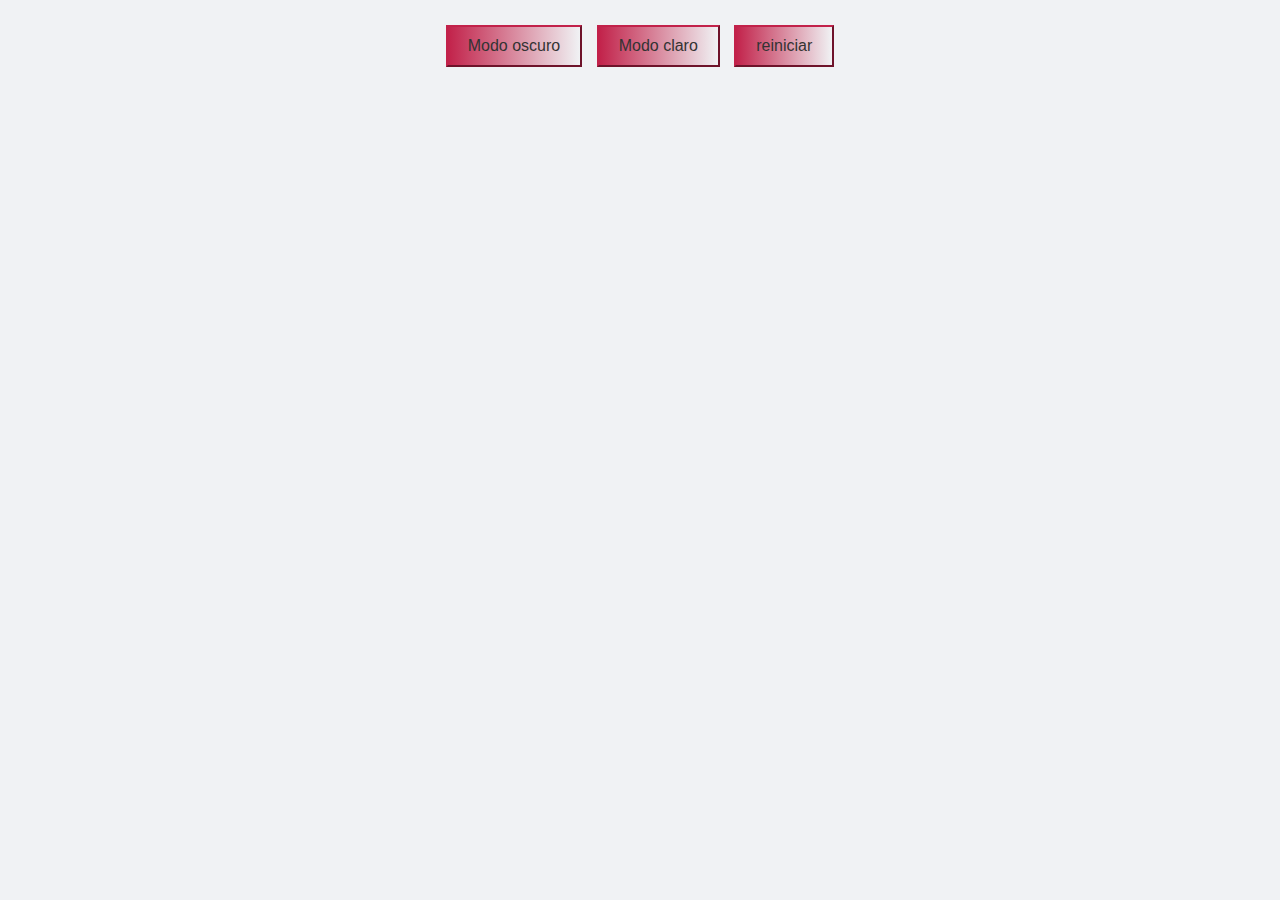
<file: Practicas/Practica 13/Index.html>
<!DOCTYPE html>
<html lang="en">
<head>
    <meta charset="UTF-8">
    <meta name="viewport" content="width=device-width, initial-scale=1.0">
    <title>Practica 13</title>
    <link rel="stylesheet" href="./Style.css">
    <link rel="stylesheet" href="https://cdnjs.cloudflare.com/ajax/libs/font-awesome/6.4.2/css/all.css" integrity="sha512-KOWhIs2d8WrPgR4lTaFgxI35LLOp5PRki/DxQvb7mlP29YZ5iJ5v8tiLWF7JLk5nDBlgPP1gHzw96cZ77oD7zQ==" crossorigin="anonymous" referrerpolicy="no-referrer" />
</head>
<body class="reset-mode">
    <button type="button" class="fa-button" id="darkModeButton">
        <i class="fas fa-moon"></i> Modo oscuro
    </button>
    
    <button type="button" class="fa-button" id="lightModeButton">
        <i class="fas fa-sun"></i> Modo claro
    </button>

    <button type="button" class="fa-button primary-color" id="resetButton">
        <i class="fas fa-undo"></i> reiniciar
    </button>

    <script src="./Script.js"></script>
    <script src="https://cdnjs.cloudflare.com/ajax/libs/font-awesome/6.4.2/css/all.min.css" integrity="sha512-z3gLpd7yknf1YoNbCzqRKc4qyor8gaKU1qmn+CShxbuBusANI9QpRohGBreCFkKxLhei6S9CQXFEbbKuqLg0DA==" crossorigin="anonymous" referrerpolicy="no-referrer"></script>
</body>
</html>
</file>
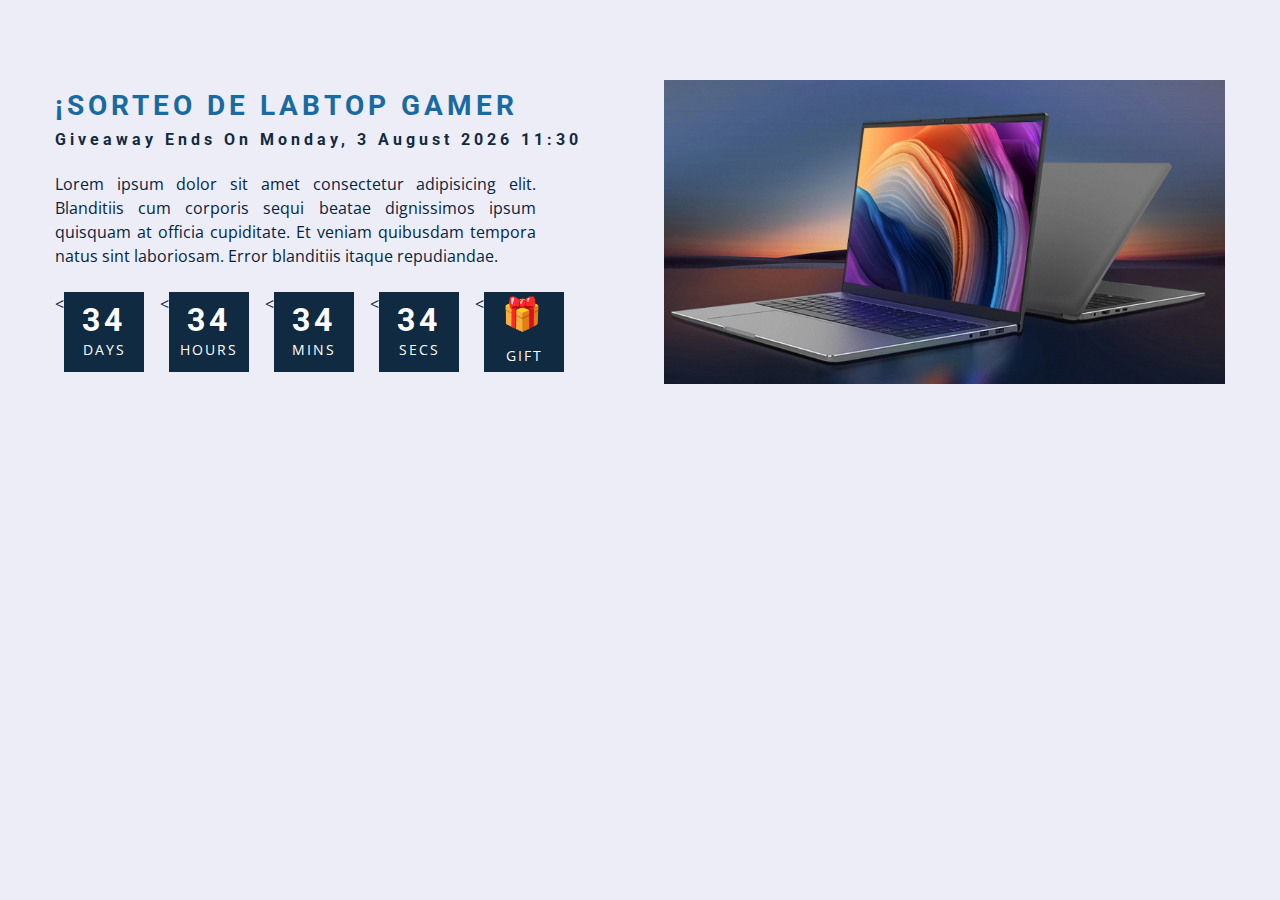
<file: Practicas/Practica 9/index.html>
<!DOCTYPE html>
<html lang="en">

<head>
  <meta charset="UTF-8" />
  <meta name="viewport" content="width=device-width, initial-scale=1.0" />
  <title>GIVEAWAY</title>

  <!-- styles -->
  <link rel="stylesheet" href="css/styles.css" />
</head>

<body>
  <section class="section-center">
  <!--info-->

  <article class="gift-info">
    <h3>¡sorteo de labtop Gamer</h3>
    <h4 class="giveaway">giveaway ends on sunday, april 24th 2020, 8:00AM</h4>
    <p>Lorem ipsum dolor sit amet consectetur adipisicing elit. Blanditiis cum corporis sequi beatae dignissimos ipsum quisquam at officia cupiditate. Et veniam quibusdam tempora natus sint laboriosam. Error blanditiis itaque repudiandae.</p>
    <div class="deadline">
      <<!-- day -->
        <div class="deadline-format">
          <div>
            <h4 class="days">34</h4>
            <span>days</span>
          </div>
        </div>
      <<!-- hours -->
      <div class="deadline-format">
        <div>
          <h4 class="hours">34</h4>
          <span>hours</span>
        </div>
      </div>
      <<!-- minutes -->
      <div class="deadline-format">
        <div>
          <h4 class="minutes">34</h4>
          <span>mins</span>
        </div>
      </div>
      <<!-- seconds -->
      <div class="deadline-format">
        <div>
          <h4 class="seconds">34</h4>
          <span>secs</span>
        </div>
      </div>
      <<!-- gift -->
      <div class="deadline-format">
          <h4>🎁</h4>
          <span>gift</span>
      </div>
    </div>
  </article>

  <article class="gift-image">
    <!--image-->
    <img src="./img/img1.JPG" alt="gift">
  </article>

  </section>

  <!-- javascript -->
  <script src="js/app.js"></script>
</body>

</html>
</file>
<file: Practicas/Practica 13/Style.css>
:root {
    --primary-color: #c2224a;
}

body {
    font-family: Arial, sans-serif;
    text-align: center;
    margin: 20px;
}


.fa-button {
    padding: 10px 20px;
    font-size: 16px;
    margin: 5px;
    cursor: pointer;
}

.dark-mode .fa-button {
    background-color: #333;
    color: var(--primary-color);
    border-color: #333;
}

.light-mode .fa-button,
.reset-mode .fa-button {
    background-color: var(--primary-color);
    color: #fff;
    border-color: var(--primary-color);
}

.primary-color {
    background-color: var(--primary-color);
    border-color: var(--primary-color);
}

.reset-mode .fa-button {
    background: linear-gradient(to right, var(--primary-color), #f0f2f4);
    color: #333;
}

.dark-mode {
    background: #7a7a7a;
}

.reset-mode {
    background-color: #f0f2f4;
}
</file>
<file: Practicas/Practica 9/css/styles.css>
/*
=============== 
Fonts
===============
*/
@import url("https://fonts.googleapis.com/css?family=Open+Sans|Roboto:400,700&display=swap");

/*
=============== 
Variables
===============
*/

:root {
  /* dark shades of primary color*/
  --clr-primary-1: hsl(205, 86%, 17%);
  --clr-primary-2: hsl(205, 77%, 27%);
  --clr-primary-3: hsl(205, 72%, 37%);
  --clr-primary-4: hsl(205, 63%, 48%);
  /* primary/main color */
  --clr-primary-5: #49a6e9;
  /* lighter shades of primary color */
  --clr-primary-6: hsl(205, 89%, 70%);
  --clr-primary-7: hsl(205, 90%, 76%);
  --clr-primary-8: hsl(205, 86%, 81%);
  --clr-primary-9: hsl(205, 90%, 88%);
  --clr-primary-10: hsl(205, 100%, 96%);
  /* darkest grey - used for headings */
  --clr-grey-1: hsl(209, 61%, 16%);
  --clr-grey-2: hsl(211, 39%, 23%);
  --clr-grey-3: hsl(209, 34%, 30%);
  --clr-grey-4: hsl(209, 28%, 39%);
  /* grey used for paragraphs */
  --clr-grey-5: hsl(209, 54%, 52%);
  --clr-grey-6: hsl(210, 84%, 14%);
  --clr-grey-7: hsl(211, 27%, 70%);
  --clr-grey-8: hsl(210, 31%, 80%);
  --clr-grey-9: hsl(212, 33%, 89%);
  --clr-grey-10: hsl(240, 38%, 95%);
  --clr-white: #fff;
  --clr-red-dark: hsl(360, 67%, 44%);
  --clr-red-light: hsl(360, 71%, 66%);
  --clr-green-dark: hsl(125, 67%, 44%);
  --clr-green-light: hsl(125, 71%, 66%);
  --clr-black: #222;
  --clr-gold: #c59d5f;
  --ff-primary: "Roboto", sans-serif;
  --ff-secondary: "Open Sans", sans-serif;
  --transition: all 0.3s linear;
  --spacing: 0.25rem;
  --radius: 0.5rem;
  --light-shadow: 0 5px 15px rgba(0, 0, 0, 0.1);
  --dark-shadow: 0 5px 15px rgba(0, 0, 0, 0.2);
  --max-width: 1170px;
  --fixed-width: 620px;
}

/*
=============== 
Global Styles
===============
*/

*,
::after,
::before {
  margin: 0;
  padding: 0;
  box-sizing: border-box;
}

body {
  font-family: var(--ff-secondary);
  background: var(--clr-grey-10);
  color: var(--clr-grey-1);
  line-height: 1.5;
  font-size: 0.875rem;
}

ul {
  list-style-type: none;
}

a {
  text-decoration: none;
}

img:not(.logo) {
  width: 100%;
}

img {
  display: block;
}

h1,
h2,
h3,
h4 {
  letter-spacing: var(--spacing);
  text-transform: capitalize;
  line-height: 1.25;
  margin-bottom: 0.75rem;
  font-family: var(--ff-primary);
}

h1 {
  font-size: 3rem;
}

h2 {
  font-size: 2rem;
}

h3 {
  font-size: 1.25rem;
}

h4 {
  font-size: 0.875rem;
}

p {
  text-align: justify;
}

@media screen and (min-width: 800px) {
  h1 {
    font-size: 4rem;
  }

  h2 {
    font-size: 2.5rem;
  }

  h3 {
    font-size: 1.75rem;
  }

  h4 {
    font-size: 1rem;
  }

  body {
    font-size: 1rem;
  }

  h1,
  h2,
  h3,
  h4 {
    line-height: 1;
  }
}

/*  global classes */

.btn {
  text-transform: uppercase;
  background: transparent;
  color: var(--clr-black);
  padding: 0.375rem 0.75rem;
  letter-spacing: var(--spacing);
  display: inline-block;
  transition: var(--transition);
  font-size: 0.875rem;
  border: 2px solid var(--clr-black);
  cursor: pointer;
  box-shadow: 0 1px 3px rgba(0, 0, 0, 0.2);
  border-radius: var(--radius);
}

.btn:hover {
  color: var(--clr-white);
  background: var(--clr-black);
}

/* section */
.section {
  padding: 5rem 0;
}

.section-center {
  width: 90vw;
  margin: 5rem auto;
  max-width: 1170px;
}

main {
  min-height: 100vh;
  display: grid;
  place-items: center;
}

/*
=============== 
Countdown Timer
===============
*/
.gift-img {
  margin-bottom: 2rem;
}

.gift-info h3 {
  text-transform: uppercase;
  color: var(--clr-primary-3);
}

.gift-info p {
  color: var(--clr-grey-6);
}

.date {
  color: var(--clr-grey-5);
  font-size: 0.85rem;
}

@media screen and (min-width: 992px) {
  .section-center {
    display: grid;
    grid-template-columns: 1fr 1fr;
    place-items: center;
    gap: 3rem;
    width: 95vw;
  }

  .gift-img {
    margin-bottom: 0;
  }
}

.gift-info p {
  margin: 1.5rem 0;
  margin-right: 80px;
}

.deadline {
  display: flex;
}

.deadline-format {
  background: var(--clr-grey-1);
  color: var(--clr-white);
  margin-right: 1rem;
  width: 5rem;
  height: 5rem;
  display: grid;
  place-items: center;
  text-align: center;
}

.deadline-format span {
  display: block;
  text-transform: uppercase;
  letter-spacing: 2px;
  font-size: 0.85rem;
}

.deadline h4:not(.expired) {
  font-size: 2rem;
  margin-bottom: 0.25rem;
  letter-spacing: var(--spacing);
}
</file>
